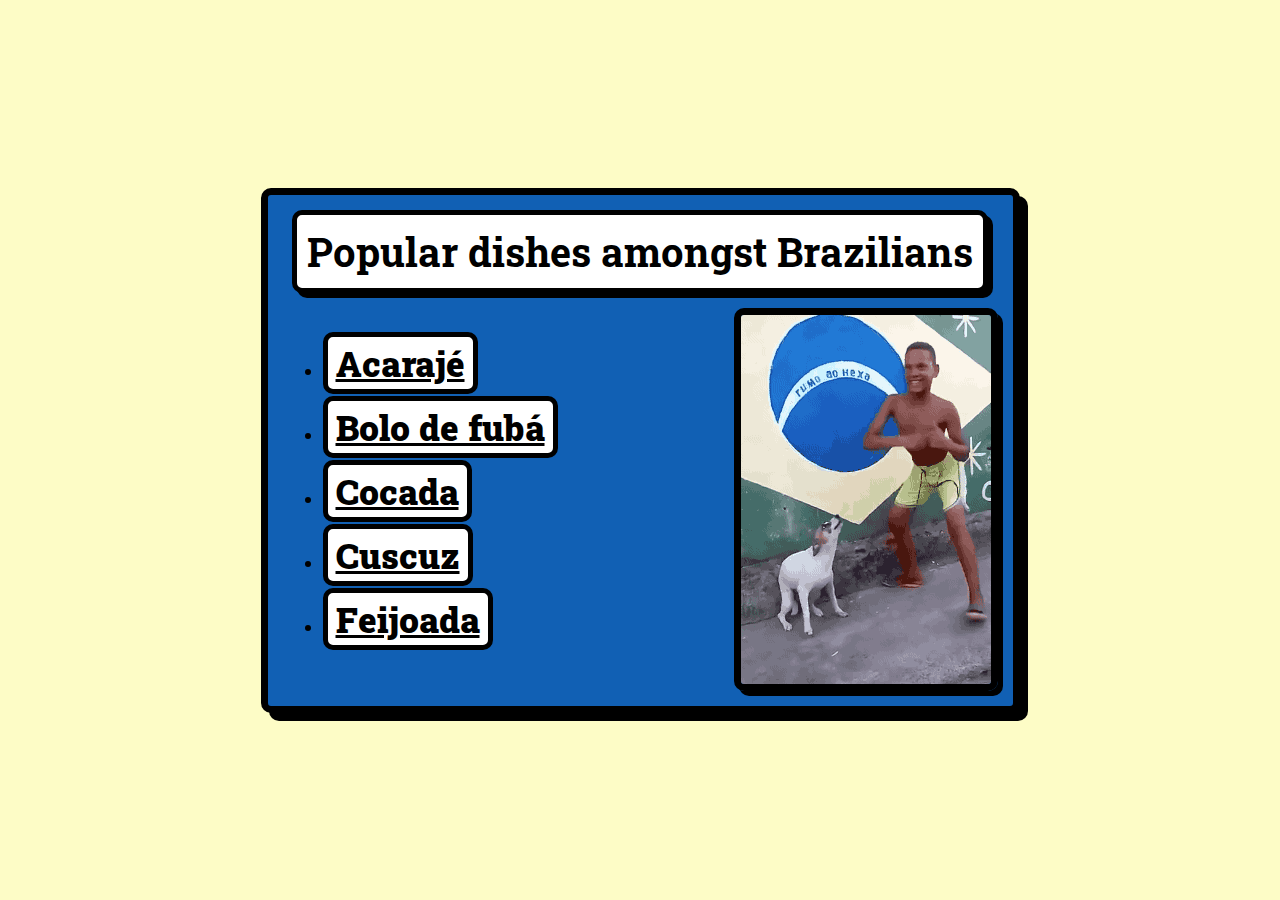
<file: index.html>
<!DOCTYPE html>
<html lang="pt-br">
  <head>
    <title>Recipes</title>
    <meta charset="UTF-8" />
    <link rel="stylesheet" href="style.css" />
  </head>
  <body>
    <div class="parent">
      <div class="container">
        <h1 class="main-header">Popular dishes amongst Brazilians</h1>

        <div class="main-content">
          <ul>
            <li><a href="recipes/acaraje.html">Acarajé</a></li>
            <li><a href="recipes/bolo-de-fuba.html">Bolo de fubá</a></li>
            <li><a href="recipes/cocada.html">Cocada</a></li>
            <li><a href="recipes/cuscuz.html">Cuscuz</a></li>
            <li><a href="recipes/feijoada.html">Feijoada</a></li>
          </ul>

          <img
            class="gif"
            src="img/dancing.gif"
            alt="a boy dancing with a dog"
          />
        </div>
      </div>
    </div>
  </body>
</html>
</file>
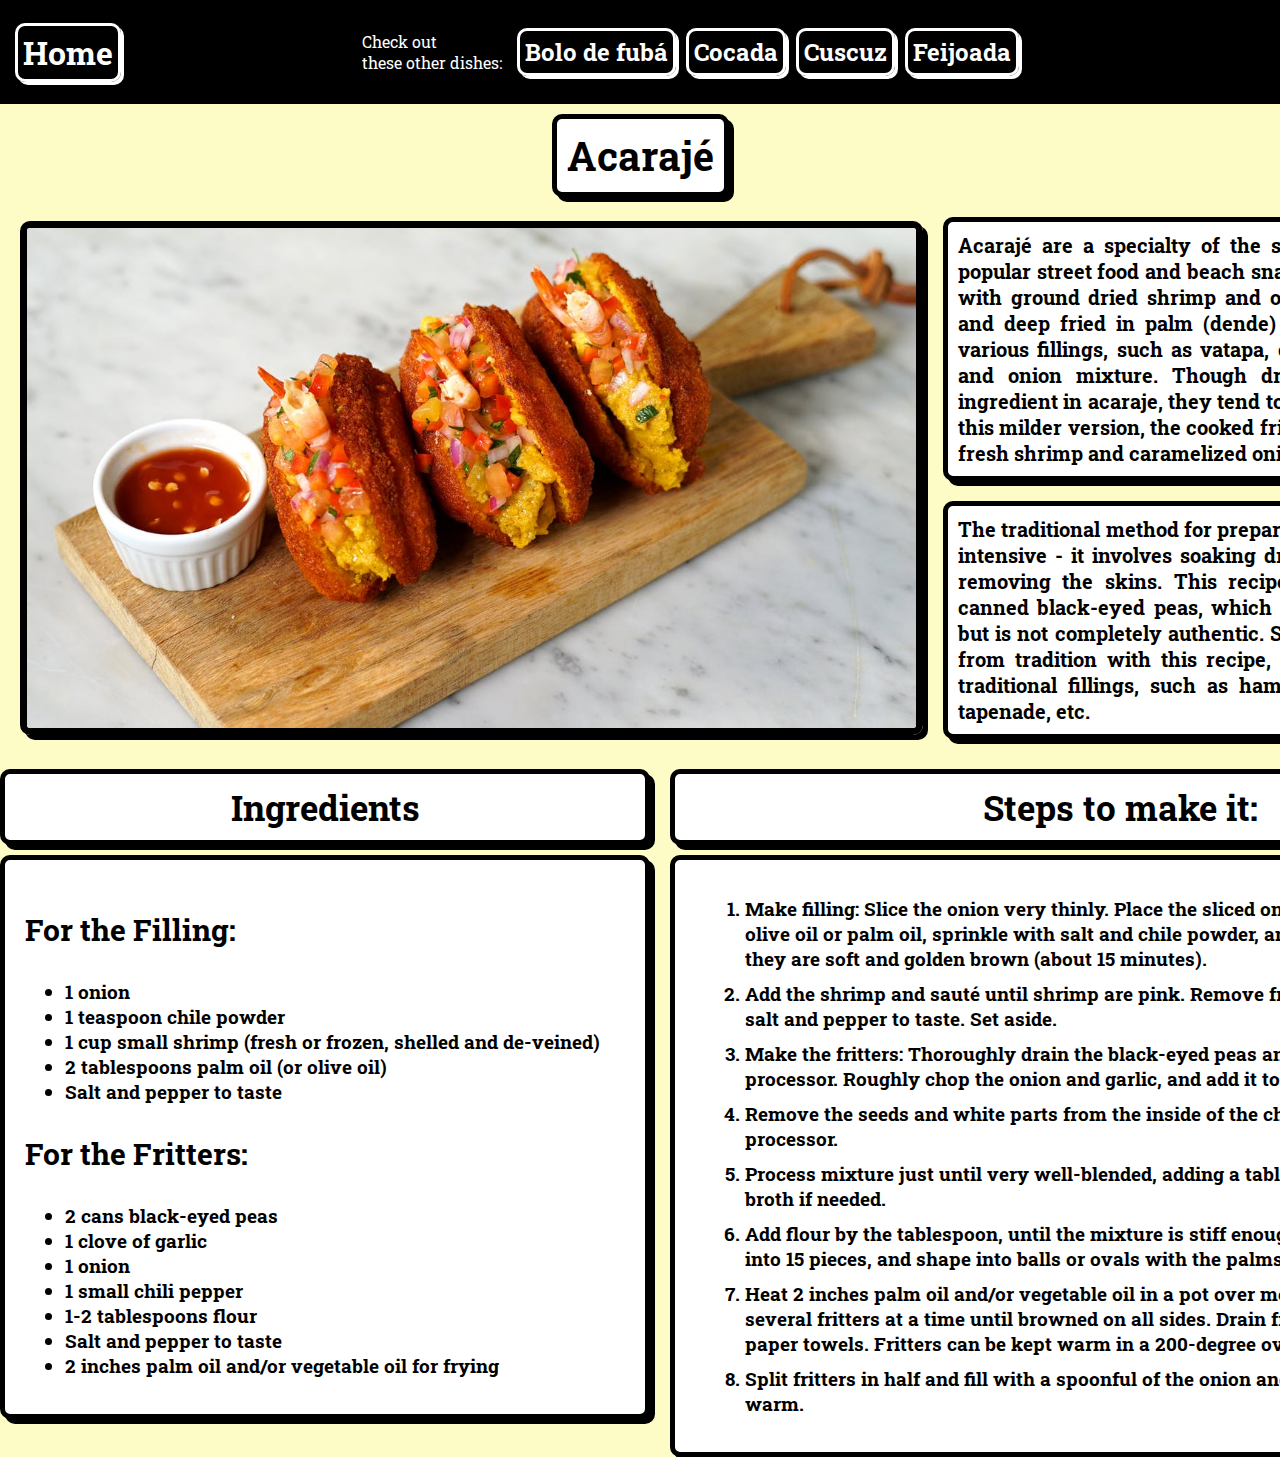
<file: recipes/acaraje.html>
<!DOCTYPE html>
<html lang="pt-br">
  <head>
    <title>Acarajé</title>
    <meta charset="UTF-8" />
    <link rel="stylesheet" href="../style.css" />
  </head>
  <body>
    <div class="top-bar">
      <a href="../index.html" class="return-btn">Home</a>

      <div class="other-dishes">
        <p>
          Check out <br />
          these other dishes:
        </p>
        <a href="bolo-de-fuba.html">Bolo de fubá</a>
        <a href="cocada.html">Cocada</a>
        <a href="cuscuz.html">Cuscuz</a>
        <a href="feijoada.html">Feijoada</a>
      </div>
    </div>
    <h1 class="header">Acarajé</h1>

    <div class="descr">
      <img
        class="img"
        src="../img/acaraje.jpeg"
        alt="an image of an acaraje dish"
      />
      <div class="para">
        <p>
          Acarajé are a specialty of the state of Bahia in Brazil, and a popular
          street food and beach snack. Black-eyed peas, seasoned with ground
          dried shrimp and onions, are shaped into fritters and deep fried in
          palm (dende) oil, then split and filled with various fillings, such as
          vatapa, or in this case a spicy shrimp and onion mixture. Though dried
          shrimp are a traditional ingredient in acaraje, they tend to impart a
          very strong flavor. In this milder version, the cooked fritter is
          split and then filled with fresh shrimp and caramelized onions.
        </p>

        <p>
          The traditional method for preparing these fritters is quite
          labor-intensive - it involves soaking dried black-eyed peas and then
          removing the skins. This recipe is a shortcut version using canned
          black-eyed peas, which speeds up the process greatly but is not
          completely authentic. Since you are already deviating from tradition
          with this recipe, try pairing acaraje with non-traditional fillings,
          such as ham salad, pimento cheese, olive tapenade, etc.
        </p>
      </div>
    </div>
    <div class="dish-container">
      <div class="ingr">
        <h2 class="ingr-title">Ingredients</h2>

        <div class="ingr-cont">
          <h3>For the Filling:</h3>

          <ul>
            <li>1 onion</li>
            <li>1 teaspoon chile powder</li>
            <li>1 cup small shrimp (fresh or frozen, shelled and de-veined)</li>
            <li>2 tablespoons palm oil (or olive oil)</li>
            <li>Salt and pepper to taste</li>
          </ul>

          <h3>For the Fritters:</h3>

          <ul>
            <li>2 cans black-eyed peas</li>
            <li>1 clove of garlic</li>
            <li>1 onion</li>
            <li>1 small chili pepper</li>
            <li>1-2 tablespoons flour</li>
            <li>Salt and pepper to taste</li>
            <li>2 inches palm oil and/or vegetable oil for frying</li>
          </ul>
        </div>
      </div>

      <div class="steps">
        <h2 class="steps-title">Steps to make it:</h2>

        <div class="steps-cont">
          <ol>
            <li>
              Make filling: Slice the onion very thinly. Place the sliced onions
              in a skillet with the olive oil or palm oil, sprinkle with salt
              and chile powder, and cook on low heat until they are soft and
              golden brown (about 15 minutes).
            </li>
            <li>
              Add the shrimp and sauté until shrimp are pink. Remove from heat
              and season with salt and pepper to taste. Set aside.
            </li>
            <li>
              Make the fritters: Thoroughly drain the black-eyed peas and place
              them in the food processor. Roughly chop the onion and garlic, and
              add it to the peas.
            </li>
            <li>
              Remove the seeds and white parts from the inside of the chile
              pepper and add to the processor.
            </li>
            <li>
              Process mixture just until very well-blended, adding a tablespoon
              or two of water or broth if needed.
            </li>
            <li>
              Add flour by the tablespoon, until the mixture is stiff enough to
              hold a shape. Divide into 15 pieces, and shape into balls or ovals
              with the palms of your hand.
            </li>
            <li>
              Heat 2 inches palm oil and/or vegetable oil in a pot over
              medium-high heat. Fry several fritters at a time until browned on
              all sides. Drain fritters on a plate lined with paper towels.
              Fritters can be kept warm in a 200-degree oven.
            </li>
            <li>
              Split fritters in half and fill with a spoonful of the onion and
              shrimp mixture. Serve warm.
            </li>
          </ol>
        </div>
      </div>
    </div>
  </body>
</html>
</file>
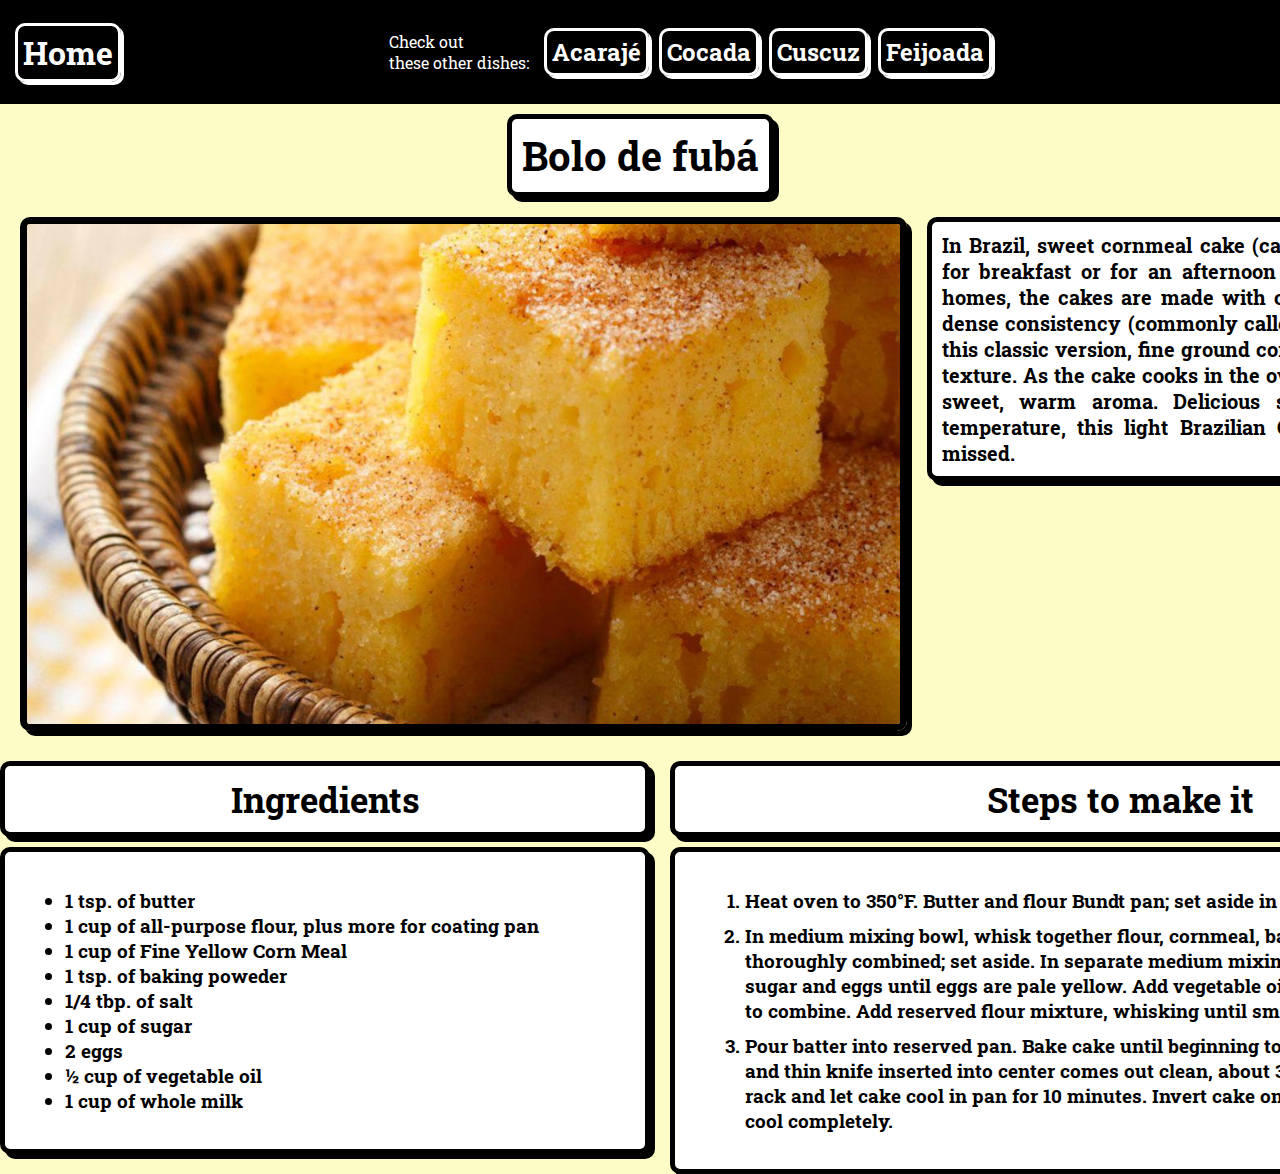
<file: recipes/bolo-de-fuba.html>
<!DOCTYPE html>
<html lang="pt-br">
  <head>
    <title>Bolo de fubá</title>
    <meta charset="UTF-8" />
    <link rel="stylesheet" href="../style.css" />
  </head>
  <body>
    <div class="top-bar">
      <a href="../index.html" class="return-btn">Home</a>

      <div class="other-dishes">
        <p>
          Check out <br />
          these other dishes:
        </p>
        <a href="acaraje.html">Acarajé</a>
        <a href="cocada.html">Cocada</a>
        <a href="cuscuz.html">Cuscuz</a>
        <a href="feijoada.html">Feijoada</a>
      </div>
    </div>
    <h1 class="header">Bolo de fubá</h1>

    <div class="descr">
      <img
        class="img"
        src="../img/bolo-de-fuba.jpeg"
        alt="an image of a bolo de fuba dish"
      />
      <div class="para">
        <p>
          In Brazil, sweet cornmeal cake (called Bolo de Fubá) is a staple for
          breakfast or for an afternoon snack with coffee. In some homes, the
          cakes are made with cheese or coconut for a rich, dense consistency
          (commonly called Bolo de Fubá Cremoso). In this classic version, fine
          ground cornmeal encourages a delicate texture. As the cake cooks in
          the oven, it fills the kitchen with a sweet, warm aroma. Delicious
          slightly warm, or at room temperature, this light Brazilian Cornmeal
          Cake is not to be missed.
        </p>
      </div>
    </div>
    <div class="dish-container">
      <div class="ingr">
        <h2 class="ingr-title">Ingredients</h2>

        <div class="ingr-cont">
          <ul>
            <li>1 tsp. of butter</li>
            <li>1 cup of all-purpose flour, plus more for coating pan</li>
            <li>1 cup of Fine Yellow Corn Meal</li>
            <li>1 tsp. of baking poweder</li>
            <li>1/4 tbp. of salt</li>
            <li>1 cup of sugar</li>
            <li>2 eggs</li>
            <li>½ cup of vegetable oil</li>
            <li>1 cup of whole milk</li>
          </ul>
        </div>
      </div>
      <div class="steps">
        <h2 class="steps-title">Steps to make it</h2>
        <div class="steps-cont">
          <ol>
            <li>
              Heat oven to 350°F. Butter and flour Bundt pan; set aside in
              refrigerator.
            </li>
            <li>
              In medium mixing bowl, whisk together flour, cornmeal, baking
              powder and salt until thoroughly combined; set aside. In separate
              medium mixing bowl, whisk together sugar and eggs until eggs are
              pale yellow. Add vegetable oil, and then milk, whisking to
              combine. Add reserved flour mixture, whisking until smooth.
            </li>
            <li>
              Pour batter into reserved pan. Bake cake until beginning to pull
              away on sides of pan and thin knife inserted into center comes out
              clean, about 30 minutes. Transfer to wire rack and let cake cool
              in pan for 10 minutes. Invert cake onto rack; remove pan and let
              cool completely.
            </li>
          </ol>
        </div>
      </div>
    </div>
  </body>
</html>
</file>
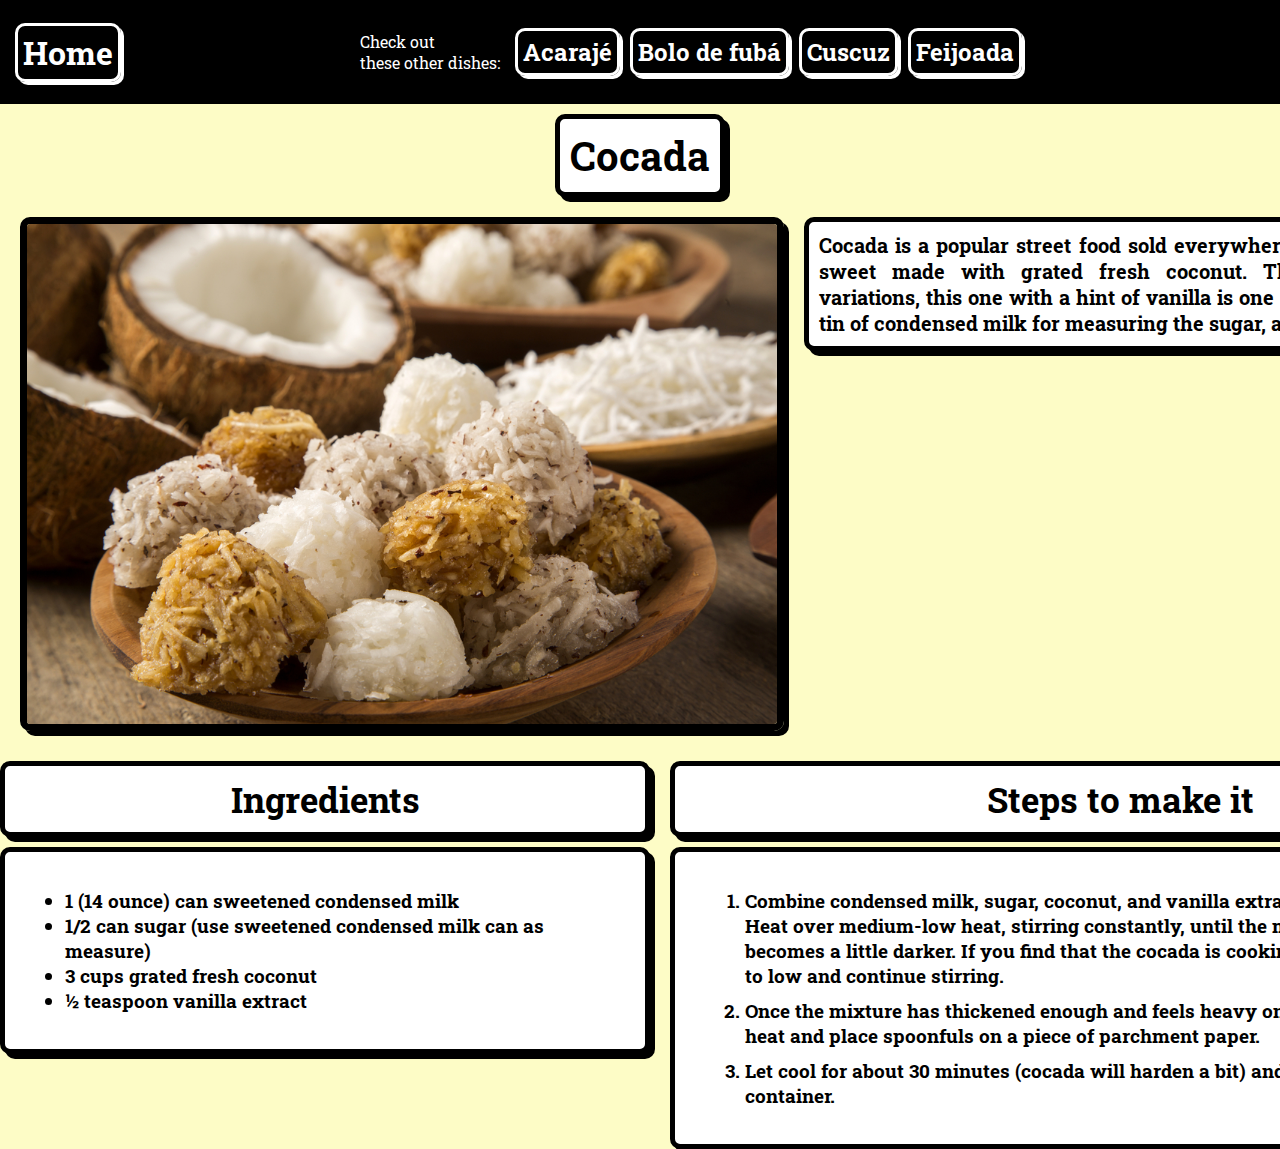
<file: recipes/cocada.html>
<!DOCTYPE html>
<html lang="pt-br">
  <head>
    <title>Cocada</title>
    <meta charset="UTF-8" />
    <link rel="stylesheet" href="../style.css" />
  </head>
  <body>
    <div class="top-bar">
      <a href="../index.html" class="return-btn">Home</a>

      <div class="other-dishes">
        <p>
          Check out <br />
          these other dishes:
        </p>
        <a href="acaraje.html">Acarajé</a>
        <a href="bolo-de-fuba.html">Bolo de fubá</a>
        <a href="cuscuz.html">Cuscuz</a>
        <a href="feijoada.html">Feijoada</a>
      </div>
    </div>
    <h1 class="header">Cocada</h1>
    <div class="descr">
      <img
        class="img"
        src="../img/cocada.png"
        alt="an image of a cocada dish"
      />
      <div class="para">
        <p>
          Cocada is a popular street food sold everywhere in Brazil. It's a
          sweet made with grated fresh coconut. There are many variations, this
          one with a hint of vanilla is one of them. Use the tin of condensed
          milk for measuring the sugar, as well.
        </p>
      </div>
    </div>
    <div class="dish-container">
      <div class="ingr">
        <h2 class="ingr-title">Ingredients</h2>
        <div class="ingr-cont">
          <ul>
            <li>1 (14 ounce) can sweetened condensed milk</li>
            <li>1/2 can sugar (use sweetened condensed milk can as measure)</li>
            <li>3 cups grated fresh coconut</li>
            <li>½ teaspoon vanilla extract</li>
          </ul>
        </div>
      </div>
      <div class="steps">
        <h2 class="steps-title">Steps to make it</h2>
        <div class="steps-cont">
          <ol>
            <li>
              Combine condensed milk, sugar, coconut, and vanilla extract in a
              large saucepan. Heat over medium-low heat, stirring constantly,
              until the mixture thickens and becomes a little darker. If you
              find that the cocada is cooking too quickly, reduce heat to low
              and continue stirring.
            </li>
            <li>
              Once the mixture has thickened enough and feels heavy on the
              spoon, remove from heat and place spoonfuls on a piece of
              parchment paper.
            </li>
            <li>
              Let cool for about 30 minutes (cocada will harden a bit) and
              transfer to a sealed container.
            </li>
          </ol>
        </div>
      </div>
    </div>
  </body>
</html>
</file>
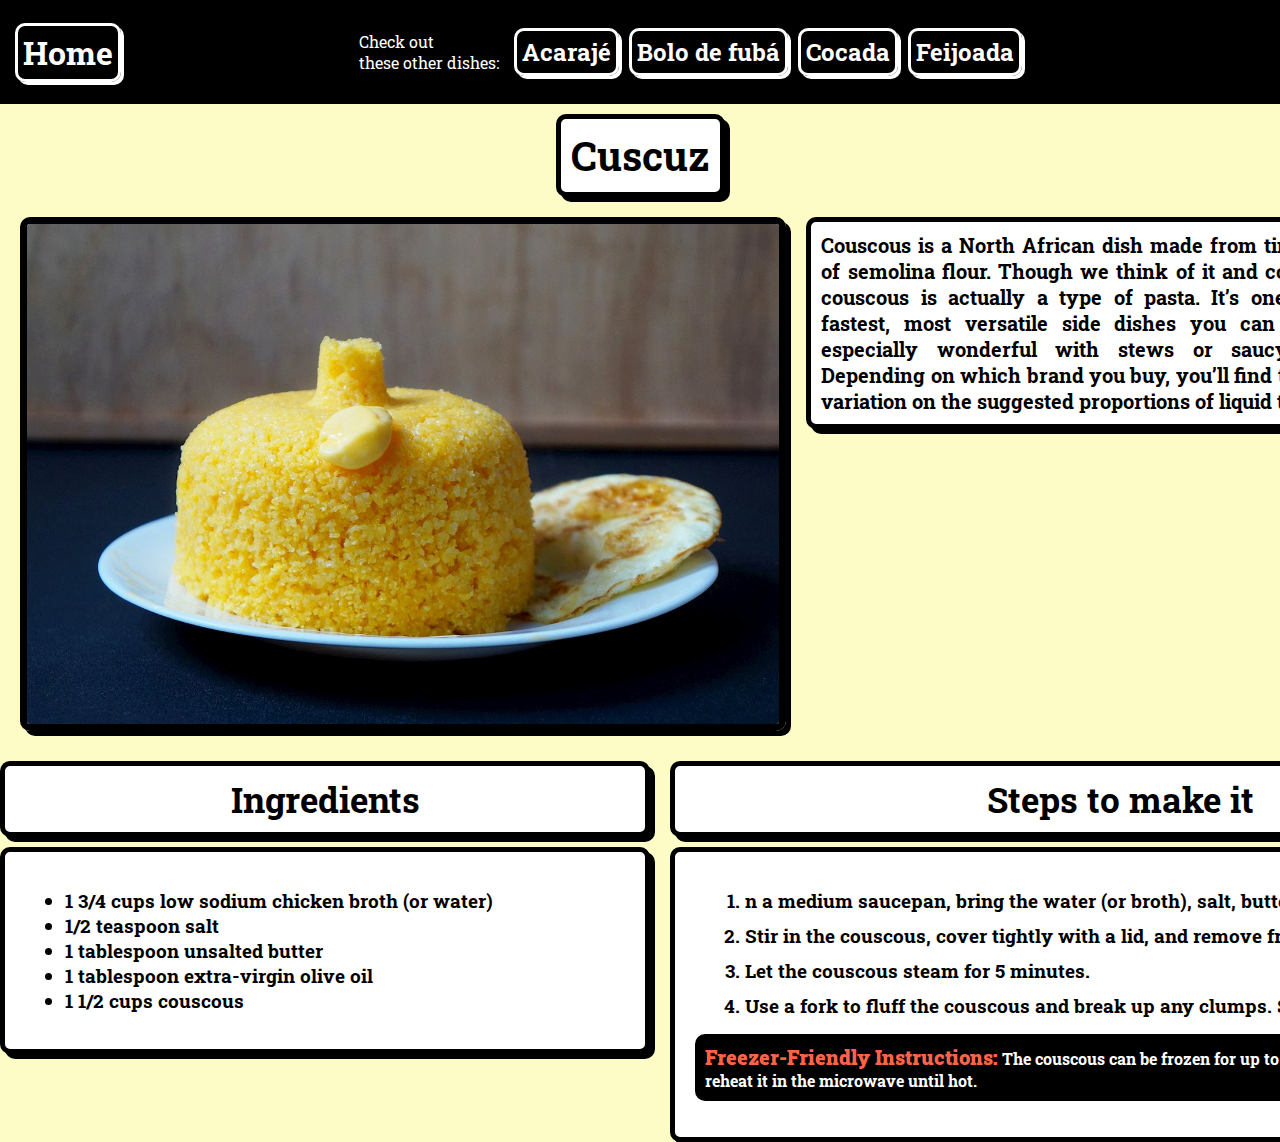
<file: recipes/cuscuz.html>
<!DOCTYPE html>
<html lang="pt-br">
  <head>
    <title>Cuscuz</title>
    <meta charset="UTF-8" />
    <link rel="stylesheet" href="../style.css" />
  </head>
  <body>
    <div class="top-bar">
      <a href="../index.html" class="return-btn">Home</a>

      <div class="other-dishes">
        <p>
          Check out <br />
          these other dishes:
        </p>
        <a href="acaraje.html">Acarajé</a>
        <a href="bolo-de-fuba.html">Bolo de fubá</a>
        <a href="cocada.html">Cocada</a>
        <a href="feijoada.html">Feijoada</a>
      </div>
    </div>

    <h1 class="header">Cuscuz</h1>

    <div class="descr">
      <img
        class="img"
        src="../img/cuscuz.jpeg"
        alt="an image of a cuszcuz dish"
      />
      <div class="para">
        <p>
          Couscous is a North African dish made from tiny steamed balls of
          semolina flour. Though we think of it and cook it as a grain, couscous
          is actually a type of pasta. It’s one of the easiest, fastest, most
          versatile side dishes you can make. And it’s especially wonderful with
          stews or saucy main dishes. Depending on which brand you buy, you’ll
          find that there’s some variation on the suggested proportions of
          liquid to couscous.
        </p>
      </div>
    </div>
    <div class="dish-container">
      <div class="ingr">
        <h2 class="ingr-title">Ingredients</h2>
        <div class="ingr-cont">
          <ul>
            <li>1 3/4 cups low sodium chicken broth (or water)</li>
            <li>1/2 teaspoon salt</li>
            <li>1 tablespoon unsalted butter</li>
            <li>1 tablespoon extra-virgin olive oil</li>
            <li>1 1/2 cups couscous</li>
          </ul>
        </div>
      </div>
      <div class="steps">
        <h2 class="steps-title">Steps to make it</h2>
        <div class="steps-cont">
          <ol>
            <li>
              n a medium saucepan, bring the water (or broth), salt, butter, and
              oil to a boil.
            </li>
            <li>
              Stir in the couscous, cover tightly with a lid, and remove from
              heat.
            </li>
            <li>Let the couscous steam for 5 minutes.</li>
            <li>
              Use a fork to fluff the couscous and break up any clumps. Serve
              warm.
            </li>
          </ol>

          <p>
            <strong>Freezer-Friendly Instructions:</strong> The couscous can be
            frozen for up to 3 months. When ready to serve, reheat it in the
            microwave until hot.
          </p>
        </div>
      </div>
    </div>
  </body>
</html>
</file>
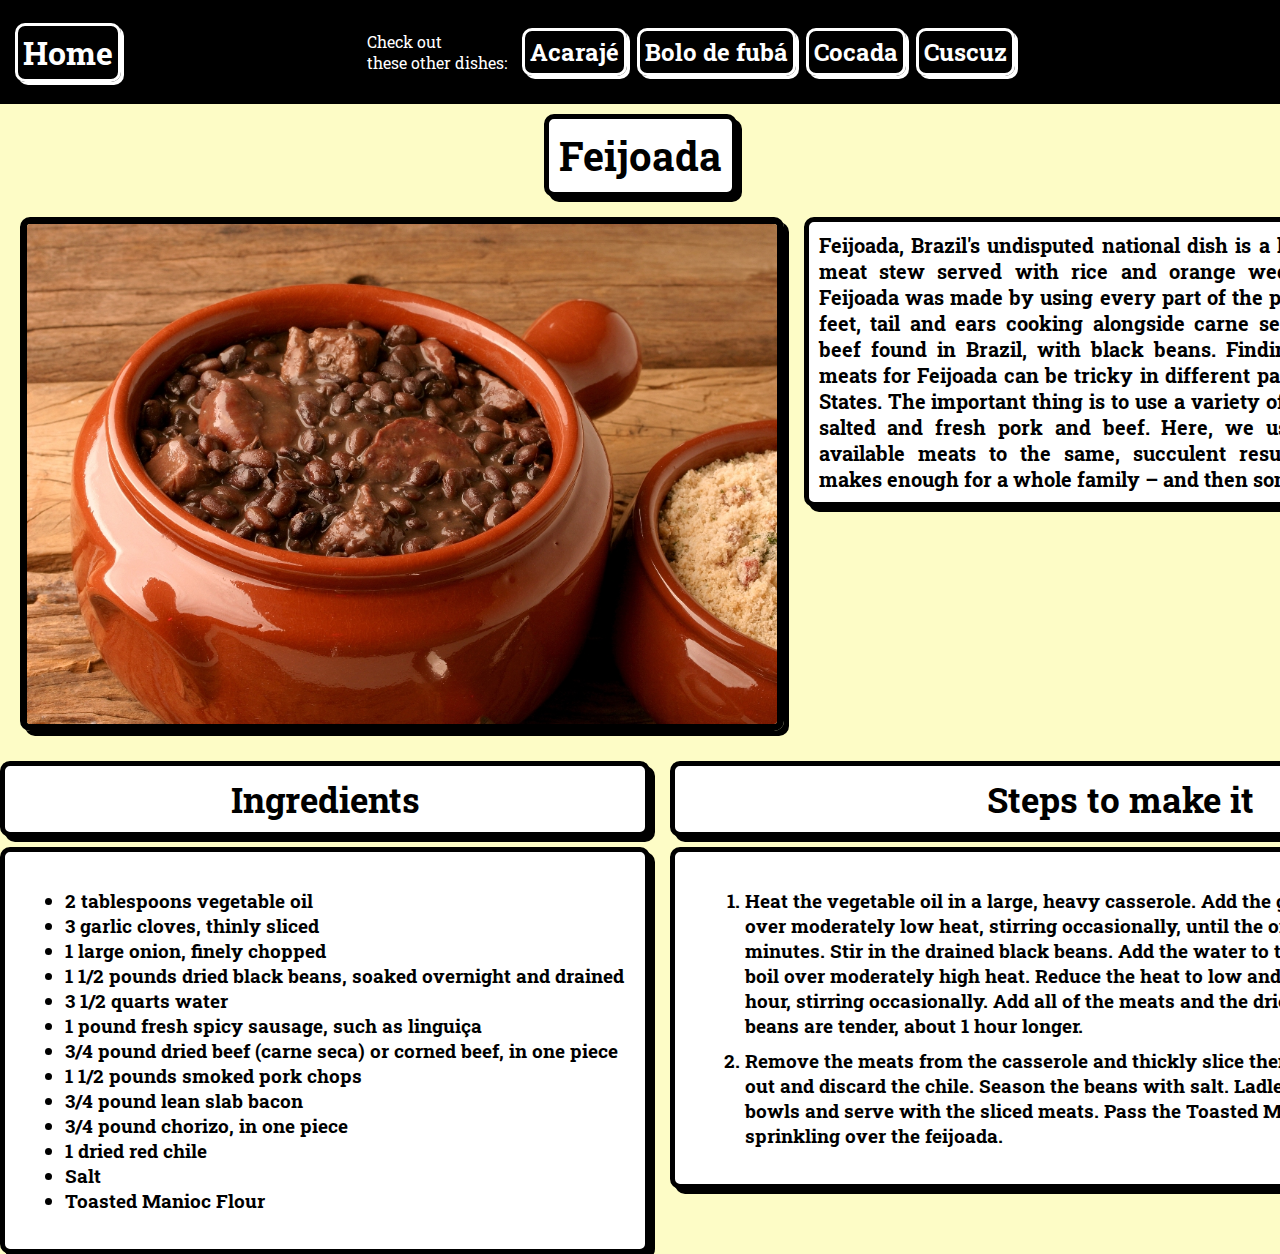
<file: recipes/feijoada.html>
<!DOCTYPE html>
<html lang="pt-br">
  <head>
    <title>Feijoada</title>
    <meta charset="UTF-8" />
    <link rel="stylesheet" href="../style.css" />
  </head>
  <body>
    <div class="top-bar">
      <a href="../index.html" class="return-btn">Home</a>

      <div class="other-dishes">
        <p>
          Check out <br />
          these other dishes:
        </p>
        <a href="acaraje.html">Acarajé</a>
        <a href="bolo-de-fuba.html">Bolo de fubá</a>
        <a href="cocada.html">Cocada</a>
        <a href="cuscuz.html">Cuscuz</a>
      </div>
    </div>
    <h1 class="header">Feijoada</h1>

    <div class="descr">
      <img
        class="img"
        src="../img/feijoada.jpeg"
        alt="an image of a feijoada dish"
      />
      <div class="para">
        <p>
          Feijoada, Brazil's undisputed national dish is a hearty bean and meat
          stew served with rice and orange wedges. Originally, Feijoada was made
          by using every part of the pig, including the feet, tail and ears
          cooking alongside carne seca, a dry, cured beef found in Brazil, with
          black beans. Finding the specialty meats for Feijoada can be tricky in
          different parts of the United States. The important thing is to use a
          variety of meats; smoked, salted and fresh pork and beef. Here, we use
          more widely available meats to the same, succulent results. This
          recipe makes enough for a whole family – and then some!
        </p>
      </div>
    </div>
    <div class="dish-container">
      <div class="ingr">
        <h2 class="ingr-title">Ingredients</h2>
        <div class="ingr-cont">
          <ul>
            <li>2 tablespoons vegetable oil</li>
            <li>3 garlic cloves, thinly sliced</li>
            <li>1 large onion, finely chopped</li>
            <li>
              1 1/2 pounds dried black beans, soaked overnight and drained
            </li>
            <li>3 1/2 quarts water</li>
            <li>1 pound fresh spicy sausage, such as linguiça</li>
            <li>
              3/4 pound dried beef (carne seca) or corned beef, in one piece
            </li>
            <li>1 1/2 pounds smoked pork chops</li>
            <li>3/4 pound lean slab bacon</li>
            <li>3/4 pound chorizo, in one piece</li>
            <li>1 dried red chile</li>
            <li>Salt</li>
            <li>Toasted Manioc Flour</li>
          </ul>
        </div>
      </div>
      <div class="steps">
        <h2 class="steps-title">Steps to make it</h2>
        <div class="steps-cont">
          <ol>
            <li>
              Heat the vegetable oil in a large, heavy casserole. Add the garlic
              and onion and cook over moderately low heat, stirring
              occasionally, until the onion is softened, about 7 minutes. Stir
              in the drained black beans. Add the water to the casserole and
              bring to a boil over moderately high heat. Reduce the heat to low
              and simmer the beans for 1 hour, stirring occasionally. Add all of
              the meats and the dried chile and cook until the beans are tender,
              about 1 hour longer.
            </li>
            <li>
              Remove the meats from the casserole and thickly slice them;
              discard any bones. Pick out and discard the chile. Season the
              beans with salt. Ladle the beans into shallow bowls and serve with
              the sliced meats. Pass the Toasted Manioc Flour at the table for
              sprinkling over the feijoada.
            </li>
          </ol>
        </div>
      </div>
    </div>
  </body>
</html>
</file>
<file: style.css>
@import url("https://fonts.googleapis.com/css2?family=Roboto+Slab:wght@400;500;700&display=swap");

body {
  font-family: "Roboto Slab", serif;
  background-color: rgb(253, 252, 198);
  margin: 0;
}

.parent {
  display: flex;
  height: 100vh;
}

.container {
  background-color: rgb(17, 96, 180);
  width: fit-content;
  padding: 15px;
  border-radius: 10px;
  border: black solid 7px;
  box-shadow: black 8px 8px;
  margin: auto;
}

.main-content {
  display: flex;
}

.main-header {
  background-color: white;
  padding: 10px;
  border-radius: 10px;
  border: black solid 5px;
  box-shadow: black 5px 5px;
  width: fit-content;
  margin: auto;
  font-size: 40px;
}

.container a {
  display: flex;
  color: black;
  font-size: 35px;
  font-weight: 900;
  margin: auto 5px;
  transition: ease-out 0.3s;
}

/* Essa regra abaixo dá a borda e a sombra pra todas as imagens no arquivo */

.gif,
.img {
  border: black solid 7px;
  border-radius: 10px;
  box-shadow: black 5px 5px;
}

.gif {
  display: flex;
  margin-top: 15px;
  margin-left: 11em;
}

.container ul {
  align-self: center;
}

.container li {
  background-color: white;
  margin-bottom: 2px;
  border: black solid 5px;
  border-radius: 10px;
  width: fit-content;
  padding: 3px;
  transition: ease-out 0.3s;
}

.container li:hover {
  background-color: rgb(253, 252, 198);
  box-shadow: rgb(20, 34, 20) 5px 5px;
  border: rgb(20, 34, 20) solid 5px;
}

.container a:hover {
  color: rgb(20, 34, 20);
}

/* dishes section */

.header {
  background-color: white;
  padding: 10px;
  border-radius: 10px;
  border: black solid 5px;
  box-shadow: black 5px 5px;
  width: fit-content;
  margin: auto;
  font-size: 40px;
}

.descr {
  width: fit-content;
  display: flex;
  margin: 0px auto;
}

.img {
  height: 500px;
  width: auto;
  margin: 20px;
  align-self: center;
}

.para {
  width: 650px;
}

.para p {
  text-align: justify;
  padding: 10px;
  font-size: 20px;
  background-color: white;
  border: black solid 5px;
  border-radius: 10px;
  box-shadow: black 5px 5px;
  font-weight: 700;
}

.ingr {
  width: 650px;
}

.ingr-title,
.ingr-cont,
.steps-title,
.steps-cont {
  border: black solid 5px;
  border-radius: 10px;
  box-shadow: black 5px 5px;
  background-color: white;
}

.ingr-title,
.steps-title {
  margin: 10px auto;
  font-size: 35px;
  text-align: center;
  padding: 10px;
}

.ingr-cont,
.steps-cont {
  width: auto;
  margin: auto;
  padding: 20px;
  font-weight: 700;
}

.ingr-cont li {
  font-size: 19px;
}

.ingr-cont h3 {
  font-size: 30px;
}

.steps-cont li {
  margin: 10px;
  font-size: 19px;
}

.steps {
  width: 700px;
  margin-left: 20px;
  width: 900px;
}

.dish-container {
  display: flex;
  margin: 0px auto;
  width: fit-content;
}

.steps-cont p {
  background-color: rgb(0, 0, 0);
  color: white;
  padding: 10px;
  border-radius: 10px;
}

.steps-cont p strong {
  color: tomato;
  font-size: 20px;
}

.top-bar {
  background: black;
  padding: 15px;
  display: flex;
  margin-bottom: 10px;
}

.return-btn,
.other-dishes a {
  text-decoration: none;
  color: #ffffff;
  border: white solid 3px;
  padding: 5px;
  border-radius: 10px;
  box-shadow: white 3px 3px;
  transition: 0.3s ease-out;
  font-weight: 700;
}

.return-btn {
  font-size: 2rem;
  height: fit-content;
  align-self: center;
}

.return-btn:hover,
.other-dishes a:hover {
  background-color: white;
  color: black;
  font-weight: 900;
  cursor: pointer;
  box-shadow: #000000 0px 0px;
}

.return-btn:active {
  box-shadow: white 0px 0px;
  margin-top: 5px;
  margin-left: 5px;
  background: #c0bfbf;
}

.other-dishes {
  font-size: 1rem;
  align-self: center;
  justify-content: center;
  margin: auto;
  display: flex;
}

.other-dishes a {
  font-size: 1.5rem;
  margin: 5px;
  align-self: center;
}

.other-dishes p {
  color: white;
  width: fit-content;
  display: inline;
  align-self: center;
  margin-right: 10px;
}
</file>
